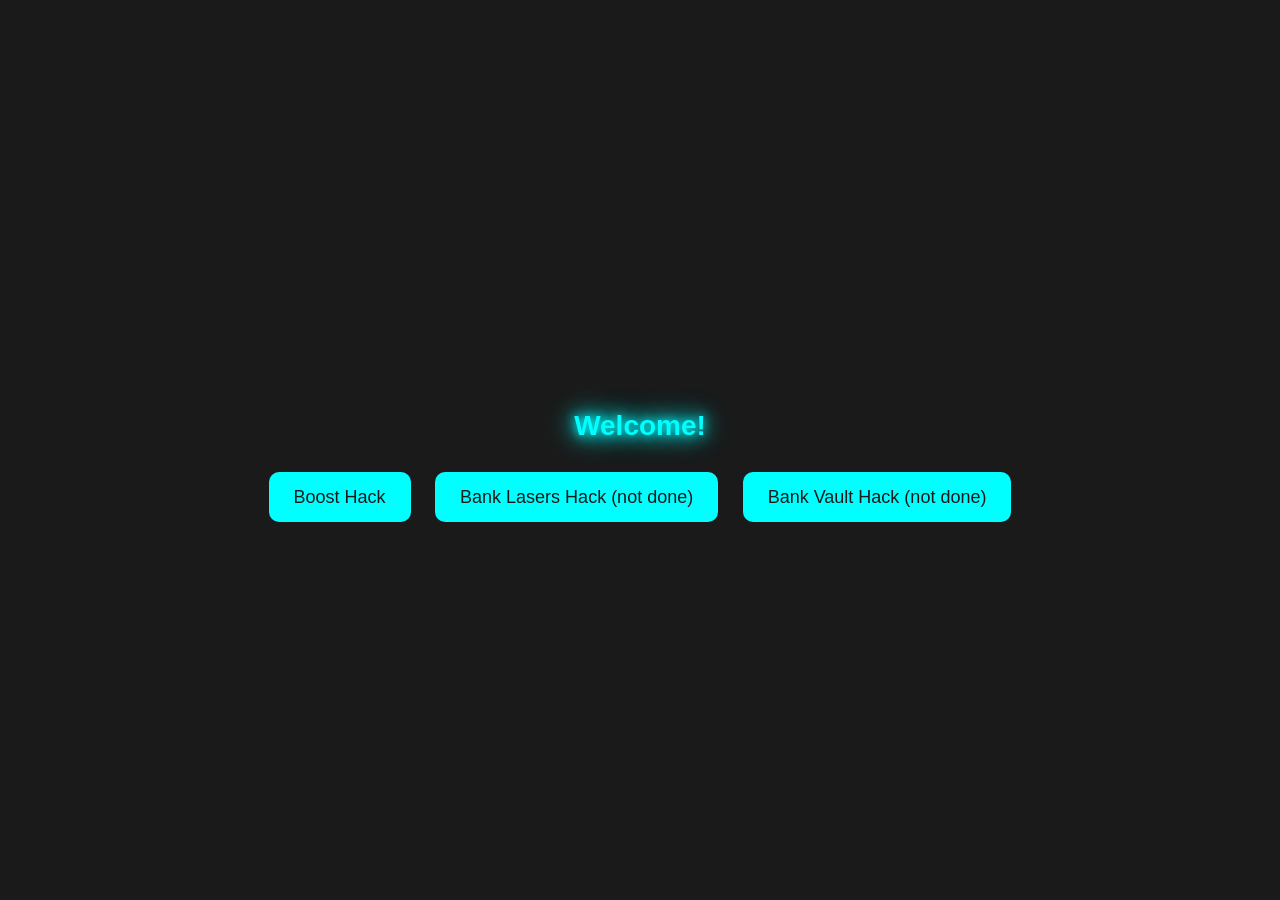
<file: index.html>
<!DOCTYPE html>
<html lang="en">
<head>
    <meta charset="UTF-8">
    <meta name="viewport" content="width=device-width, initial-scale=1.0">
    <title>Home - Hack Practices</title>
    <link rel="stylesheet" href="style.css">
</head>
<body>
    <div class="home-container">
        <h1>Welcome!</h1>
        <div class="home-buttons">
            <a href="games/boosthack.html" class="btn">Boost Hack</a>
            <a href="/games/banklhack.html" class="btn">Bank Lasers Hack (not done)</a>
            <a href="/games/bankvhack.html" class="btn">Bank Vault Hack (not done)</a>
            <!-- You can add more buttons to link to other pages -->
        </div>
    </div>
</body>
</html>
</file>
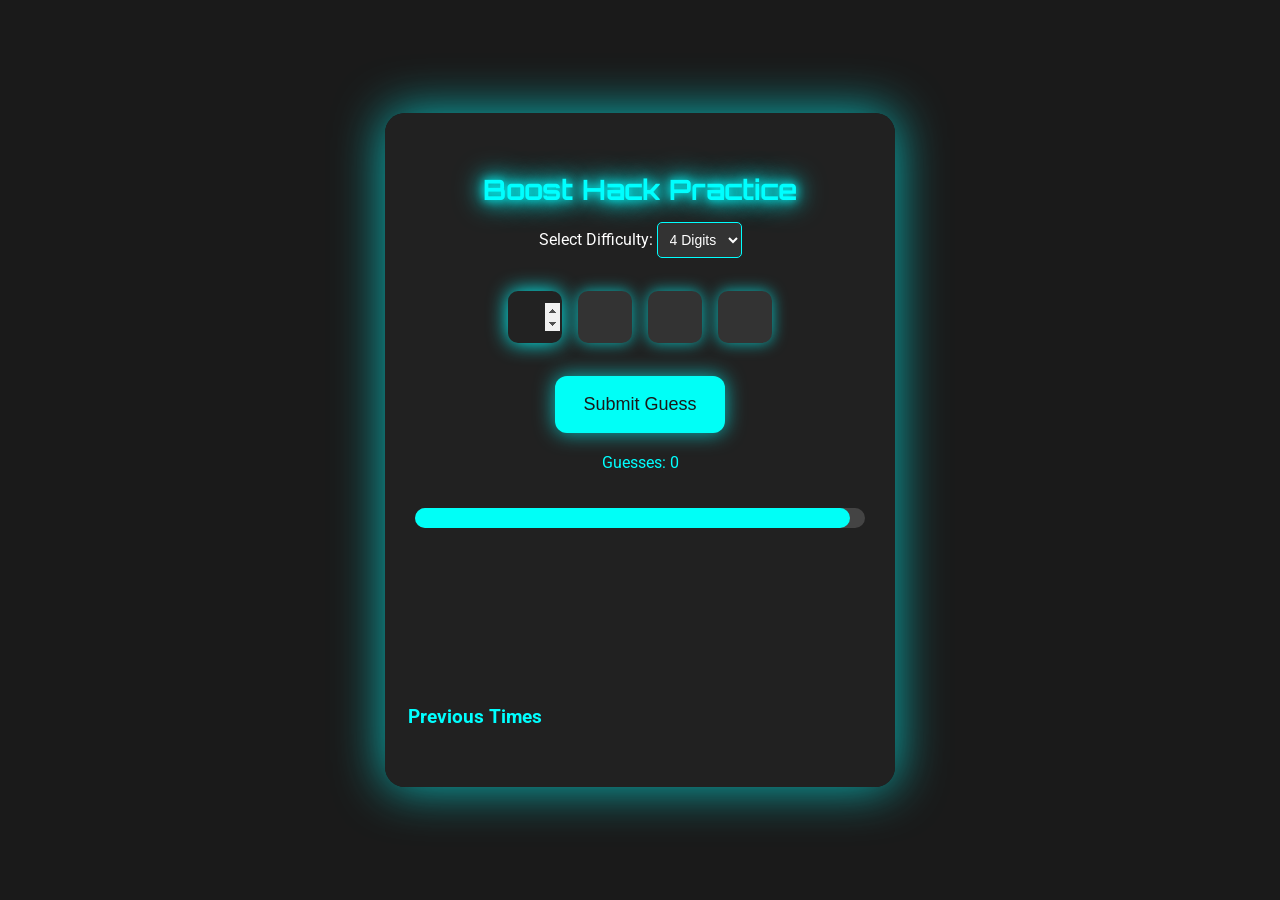
<file: games/boosthack.html>
<!DOCTYPE html>
<html lang="en">
<head>
    <meta charset="UTF-8">
    <meta name="viewport" content="width=device-width, initial-scale=1.0">
    <title>Boost Hack</title>
    <link href="https://fonts.googleapis.com/css2?family=Orbitron&family=Roboto:wght@400;500&display=swap" rel="stylesheet">
    <link rel="stylesheet" href="../style.css">
</head>
<body>
    <div class="game-container">
        <h1>Boost Hack Practice</h1>

        <!-- Difficulty Selection -->
        <div class="difficulty-container">
            <label for="difficulty">Select Difficulty:</label>
            <select id="difficulty">
                <option value="4">4 Digits</option>
                <!-- <option value="5">5 Digits</option>
                <option value="6">6 Digits</option> -->
            </select>
        </div>

        <!-- Input Fields -->
        <div id="guess-container">
            <!-- The number of input fields will change based on selected difficulty -->
        </div>

        <!-- Controls container for buttons -->
        <div class="controls">
            <button id="submit">Submit Guess</button>
            <button id="new-game-btn">New Game</button>
        </div>

        <!-- Game Information -->
        <div class="game-info">
            <p id="guess-count">Guesses: 0</p>
        </div>
        
        <!-- Timer Progress Bar -->
        <div id="timer-bar-container">
            <div id="timer-bar"></div>
        </div>

        <!-- Result container for displaying results -->
        <div id="result-container"></div>

        <!-- Previous Times -->
        <div class="previous-times">
            <h3>Previous Times</h3>
            <ul id="previous-times-list"></ul>
        </div>
    </div>
    <script src="../script.js"></script>
</body>
</html>
</file>
<file: style.css>
/* Body setup */
body {
    background-color: #1a1a1a;
    color: #fff;
    font-family: 'Roboto', sans-serif;
    text-align: center;
    margin: 0;
    padding: 0;
    display: flex;
    justify-content: center;
    align-items: center;
    height: 100vh;
    overflow: hidden;
}

/* Game container for centering all content */
.game-container {
    background-color: #222;
    padding: 20px 25px;
    border-radius: 15px;
    box-shadow: 0 0 30px rgba(0, 255, 255, 0.7);
    width: 90%; /* Make it responsive */
    max-width: 400px; /* Limit width to a max of 400px */
    text-align: center;
    display: flex;
    flex-direction: column;
    align-items: center;
    overflow-y: auto;
    margin: 20px; /* Add some space around the container */
}

/* Header */
h1 {
    font-family: 'Orbitron', sans-serif;
    color: #0ff;
    text-shadow: 0 0 10px #0ff, 0 0 20px #0ff, 0 0 30px #0ff;
    margin-bottom: 15px;
    font-size: 28px; /* Reduce font size */
}

/* Difficulty selection */
.difficulty-container {
    margin-bottom: 15px;
}

#difficulty {
    padding: 8px;
    font-size: 14px;
    background-color: #333;
    color: #fff;
    border: 1px solid #0ff;
    border-radius: 5px;
}

/* Inputs container */
#guess-container {
    display: flex;
    justify-content: center;
    margin-top: 10px;
}

/* Styling for input fields */
#guess-container input {
    width: 50px;
    height: 50px;
    margin: 8px;
    text-align: center;
    font-size: 24px; /* Reduced font size */
    border: none;
    background-color: #333;
    border-radius: 10px;
    color: #fff;
    outline: none;
    box-shadow: 0 0 15px rgba(0, 255, 255, 0.7);
    transition: all 0.3s ease;
}

/* Focus effect for inputs */
#guess-container input:focus {
    box-shadow: 0 0 20px rgba(0, 255, 255, 1);
    background-color: #222;
}

/* Controls container (buttons) */
.controls {
    margin-top: 15px;
    display: flex;
    flex-direction: column;
    align-items: center;
}

button {
    padding: 15px 25px;
    font-size: 16px; /* Reduced button font size */
    margin: 8px;
    background-color: #0ff;
    color: #1a1a1a;
    border: none;
    border-radius: 10px;
    cursor: pointer;
    transition: 0.3s;
    box-shadow: 0 0 15px rgba(0, 255, 255, 0.7);
}

button:hover {
    background-color: #fff;
    color: #0ff;
    box-shadow: 0 0 25px rgba(0, 255, 255, 1);
}

/* Result display */
#result-container {
    margin-top: 20px;
    display: flex;
    justify-content: center;
    align-items: center;
    height: 100px;
}

#result-container div {
    margin: 5px;
    padding: 10px;
    font-size: 20px; /* Reduced font size */
    border-radius: 8px;
    transition: all 0.3s ease-in-out;
}

/* Animation for result colors */
.green {
    background-color: #00ff00;
    animation: pulseGreen 0.8s infinite;
}

.yellow {
    background-color: #ffcc00;
    animation: pulseYellow 0.8s infinite;
}

.no-color {
    background-color: transparent;
    animation: pulseNoColor 0.8s infinite;
}

/* Pulsing effect for results */
@keyframes pulseGreen {
    0% { transform: scale(1); }
    50% { transform: scale(1.1); }
    100% { transform: scale(1); }
}

@keyframes pulseYellow {
    0% { transform: scale(1); }
    50% { transform: scale(1.1); }
    100% { transform: scale(1); }
}

@keyframes pulseNoColor {
    0% { transform: scale(1); }
    50% { transform: scale(1.1); }
    100% { transform: scale(1); }
}

/* Timer */
#timer {
    color: #0ff;
    font-size: 20px; /* Reduced font size */
    text-shadow: 0 0 10px #0ff, 0 0 20px #0ff, 0 0 30px #0ff;
    margin-top: 30px;
    font-family: 'Orbitron', sans-serif;
}

#guess-count {
    color: #0ff;
    font-size: 16px; /* Reduced font size */
    margin-top: 10px;
}

/* Previous Times section */
.previous-times {
    margin-top: 20px;
    color: #0ff;
    width: 100%;
    text-align: left;
    padding-right: 15px;
    max-height: 100px; /* Limit the height of the previous times container */
    overflow-y: auto; /* Enable scrolling */
}

#previous-times-list {
    list-style-type: none;
    padding: 0;
    margin: 0;
}

#previous-times-list li {
    font-size: 14px; /* Reduced font size */
    margin-bottom: 8px;
}
/* Timer Progress Bar */
#timer-bar-container {
    width: 100%;
    height: 20px;
    background-color: #444;  /* Dark background for the bar */
    border-radius: 10px;
    margin-top: 20px;
    margin-bottom: 20px;
}

#timer-bar {
    width: 100%;  /* Start at 100% */
    height: 100%;
    background-color: #00fff7;  /* Neon color */
    border-radius: 10px;
    transition: width 1s linear;  /* Smooth shrinking */
}

/* Home Page Styles */
.home-container {
    display: flex;
    flex-direction: column;
    align-items: center;
    justify-content: center;
    height: 100vh;
    background-color: #1a1a1a;
    color: white;
}

.home-buttons {
    margin-top: 30px;
}

.home-buttons .btn {
    background-color: #0ff;
    color: #1a1a1a;
    padding: 15px 25px;
    font-size: 18px;
    margin: 10px;
    text-decoration: none;
    border-radius: 10px;
    cursor: pointer;
    transition: 0.3s;
}

.home-buttons .btn:hover {
    background-color: #fff;
    color: #0ff;
}

/* Game Page Styles (same as before) */
.game-container {
    background-color: rgba(34, 34, 34, 0.9);
    padding: 40px 30px;
    border-radius: 20px;
    box-shadow: 0 0 50px rgba(0, 255, 255, 0.7);
    width: 90%;
    max-width: 450px;
    text-align: center;
    display: flex;
    flex-direction: column;
    align-items: center;
    overflow-y: auto;
}

button {
    padding: 18px 28px;
    font-size: 18px;
    margin: 10px;
    background-color: #00fff7;
    color: #1a1a1a;
    border: none;
    border-radius: 12px;
    cursor: pointer;
    transition: 0.3s;
    box-shadow: 0 0 20px rgba(0, 255, 255, 0.7);
}

button:hover {
    background-color: #fff;
    color: #00fff7;
    box-shadow: 0 0 35px rgba(0, 255, 255, 1);
}

.back-btn {
    margin-top: 20px;
    background-color: #00fff7;
    color: #1a1a1a;
    padding: 12px 24px;
    font-size: 16px;
    text-decoration: none;
    border-radius: 10px;
    cursor: pointer;
}

.back-btn:hover {
    background-color: #fff;
    color: #00fff7;
}
</file>
